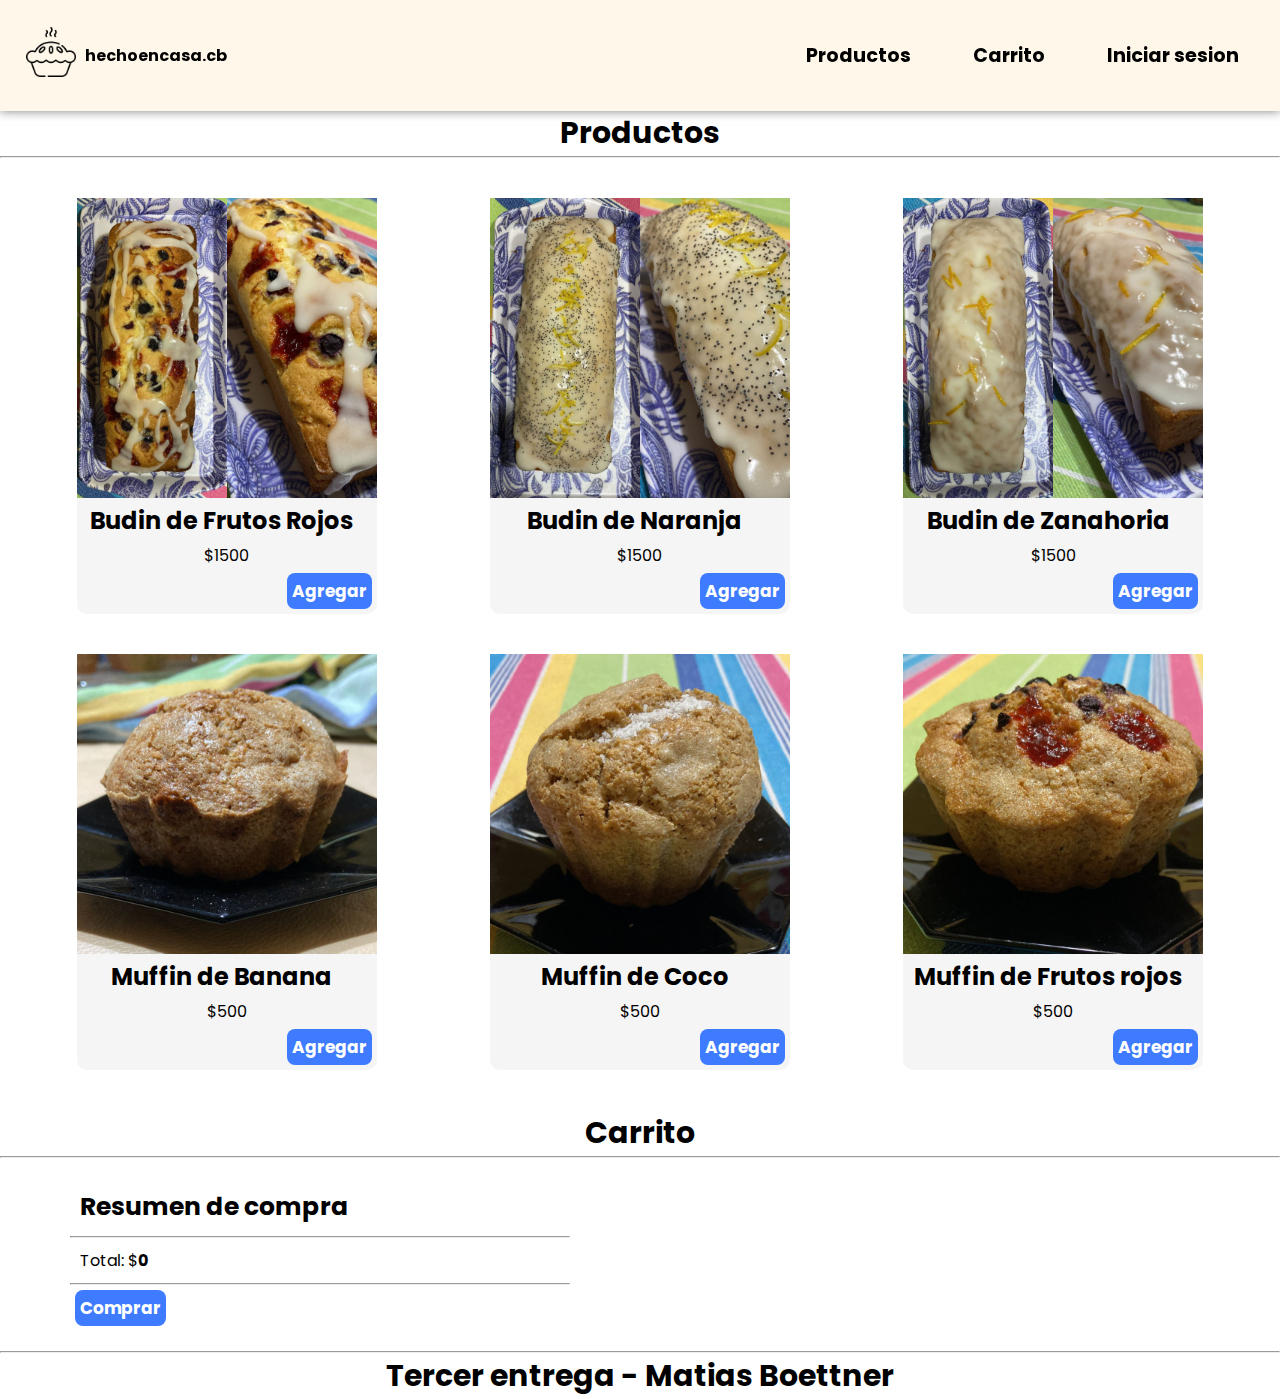
<file: index.html>
<!DOCTYPE html>
<html>

<head>
    <meta charset='utf-8'>
    <meta http-equiv='X-UA-Compatible' content='IE=edge'>
    <title>Carrito de compras</title>
    <meta name='viewport' content='width=device-width, initial-scale=1'>
    <link rel='stylesheet' type='text/css' media='screen' href='./css/styles.css'>
</head>

<body>
    <header>
        <nav class="nav">
            <ul class="nav__menu">
                <li class="logo-inicio">
                    <a href="./index.html">
                        <img src="./media/img/logo-hechoencasa.png" class="logo" alt="logo de hecho en casa">
                    </a>
                    <p class="texto-logo">hechoencasa.cb</p>
                </li>
                <li class="productos">
                    <a href="#section-productos">Productos</a>
                </li>
                <li class="carrito">
                    <a href="#section-carrito">Carrito</a>
                </li>
                <li class="iniciar-sesion">
                    <a href="./pages/login-usuario.html">Iniciar sesion</a>
                </li>
            </ul>
        </nav>
    </header>

    <main>
        <section>
            <div>
                <h3 id="section-productos">Productos</h3>
                <hr>
                <ul id="productos-container">
                    <li id="producto">
                        <img src="./media/img/budin-de-frutos-rojos.jpg">
                        <h2 class="productName">Budin de Frutos Rojos</h2>
                        <p class="product-price">$1500</p>
                        <button type="button" class="addButton">Agregar</button>
                    </li>
                    <li id="producto">
                        <img src="./media/img/budin-de-naranja.jpg">
                        <h2 class="productName">Budin de Naranja</h2>
                        <p class="product-price">$1500</p>
                        <button type="button" class="addButton">Agregar</button>
                    </li>
                    <li id="producto">
                        <img src="./media/img/budin-de-zanahoria.jpg">
                        <h2 class="productName">Budin de Zanahoria</h2>
                        <p class="product-price">$1500</p>
                        <button type="button" class="addButton">Agregar</button>
                    </li>
                    <li id="producto">
                        <img src="./media/img/muffin-de-banana.jpg">
                        <h2 class="productName">Muffin de Banana</h2>
                        <p class="product-price">$500</p>
                        <button type="button" class="addButton">Agregar</button>
                    </li>
                    <li id="producto">
                        <img src="./media/img/muffin-de-coco.jpg">
                        <h2 class="productName">Muffin de Coco</h2>
                        <p class="product-price">$500</p>
                        <button type="button" class="addButton">Agregar</button>
                    </li>
                    <li id="producto">
                        <img src="./media/img/muffin-de-frutos-rojos.jpg">
                        <h2 class="productName">Muffin de Frutos rojos</h2>
                        <p class="product-price">$500</p>
                        <button type="button" class="addButton">Agregar</button>
                    </li>
                </ul>
        </section>
        <section>
            <h3 id="section-carrito">Carrito</h3>
            <hr>
            <div id="cart">
                <div class="resumen-compra">
                    <h4>Resumen de compra</h4>
                    <hr>
                    <p>Total: $<strong id="totalPrice">0</strong></p>
                    <hr>
                    <button type="button">Comprar</button>
                </div>
                <div id="cart-products">

                </div>
            </div>
        </section>
    </main>
    <hr>
    <footer>
        <h3>Tercer entrega - Matias Boettner</h3>
    </footer>
    
    <script src="./classes/usuario.js"></script>
    <script src="./constants/index.js"></script>
    <script src="./scripts/main.js"></script>
</body>

</html>
</file>
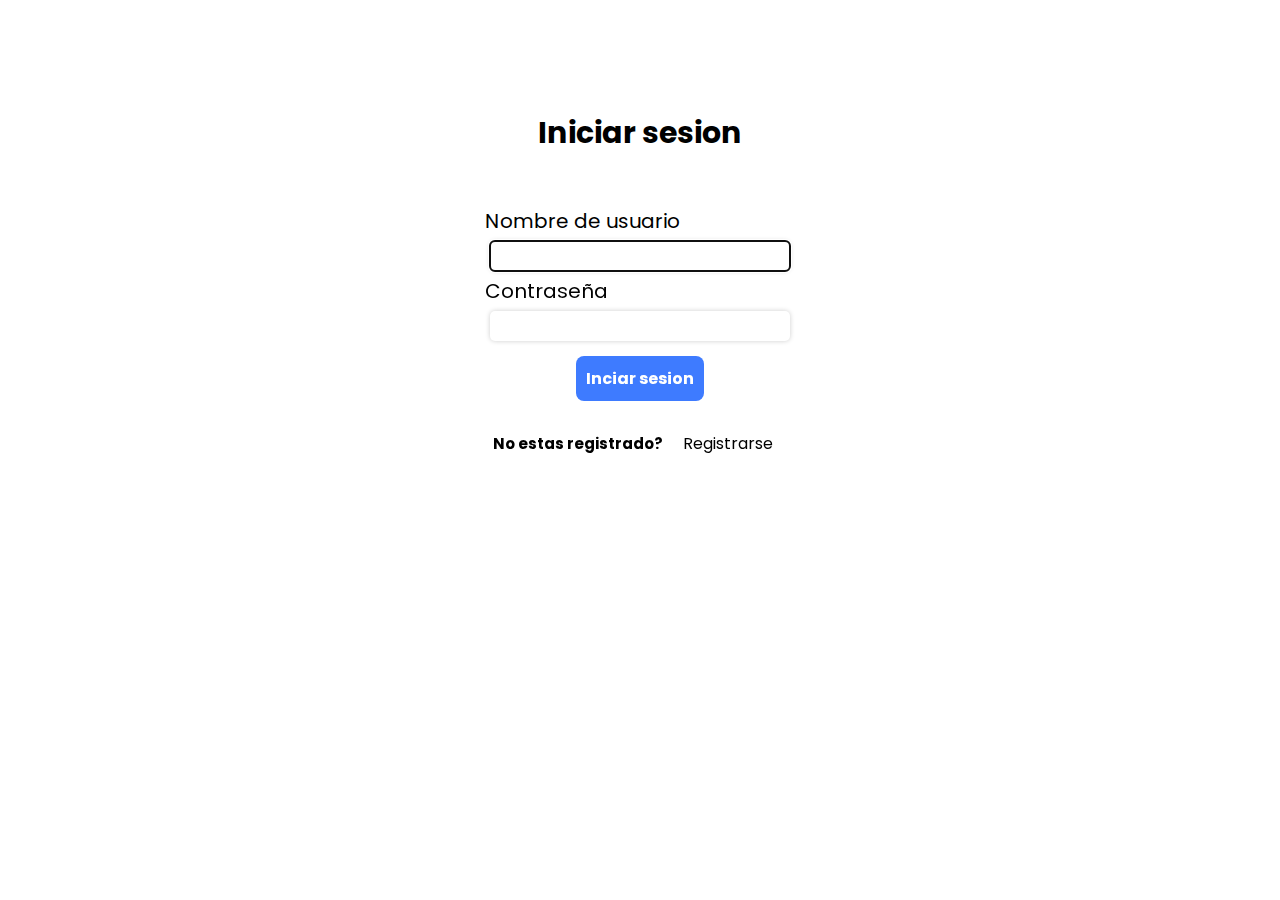
<file: pages/login-usuario.html>
<!DOCTYPE html>
<html>

<head>
    <meta charset='utf-8'>
    <meta http-equiv='X-UA-Compatible' content='IE=edge'>
    <title>Iniciar sesion</title>
    <meta name='viewport' content='width=device-width, initial-scale=1'>
    <link rel='stylesheet' type='text/css' media='screen' href='../css/styles.css'>

</head>

<body>
    <form id="loginForm" class="formulario">
        <h1>Iniciar sesion</h1>

        <div>
            <label id="labelNombreUsuario" for="nombreUsuario">Nombre de usuario</label>
            <input type="text" id="nombreUsuario" autocomplete="username" autofocus="true"/>
        </div>

        <div>
            <label id="labelContrasenia" for="contrasenia">Contraseña</label>
            <input type="password" id="contrasenia" autocomplete="current-password"/>
        </div>

        <div id="errorMessage">

        </div>
        <div id="successfulMessage">

        </div>

        <div>
            <button type="submit" id="boton-iniciar-sesion">Inciar sesion</button>
        </div>

        <div class="usuario-registrado">
            <h3>No estas registrado?</h3>
            <a href="./registrar-usuario.html">Registrarse</a>
        </div>
    </form>

    
    <script src='../classes/usuario.js'></script>
    <script src="../constants/index.js"></script>
    <script src="../scripts/mainLogin.js"></script>
</body>

</html>
</file>
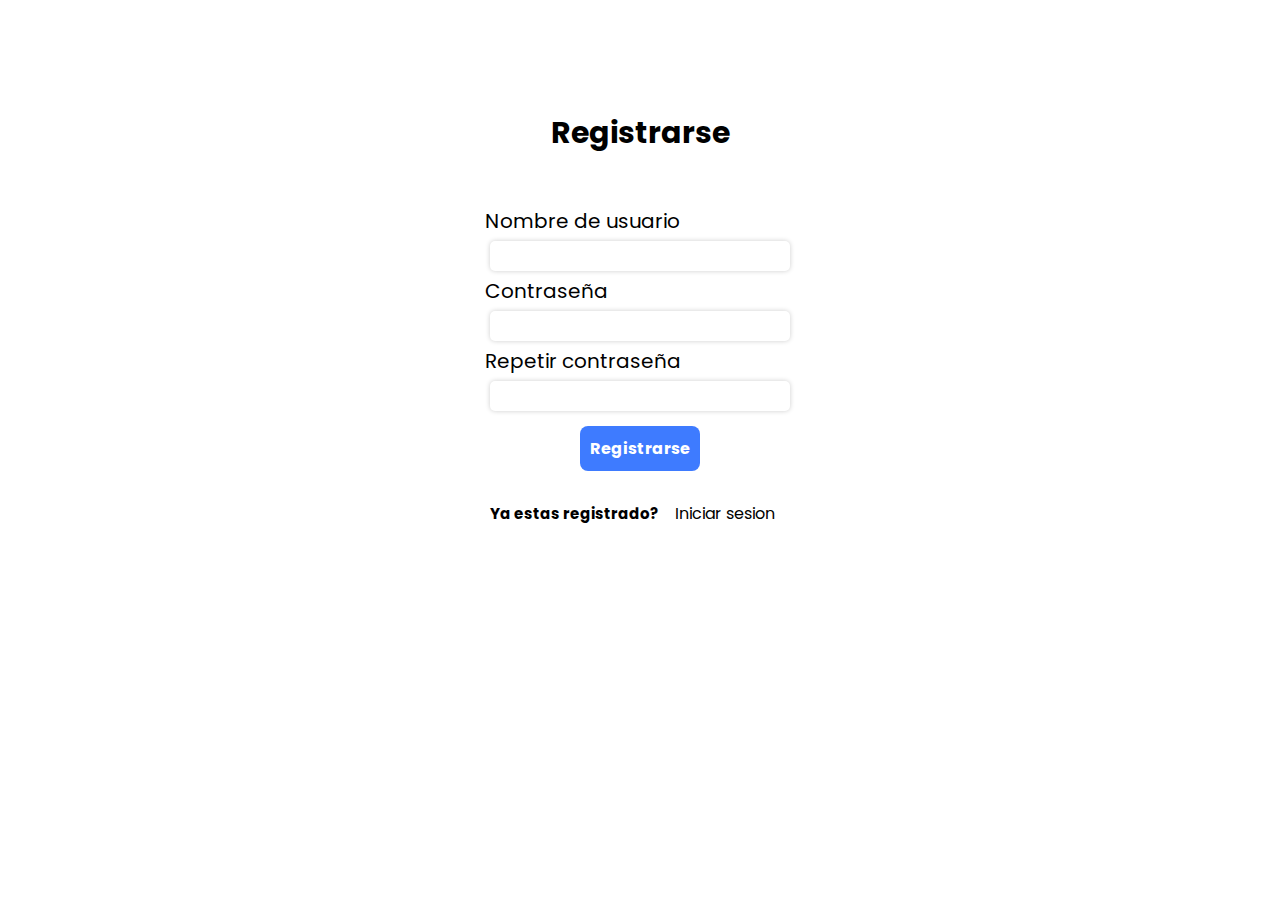
<file: pages/registrar-usuario.html>
<!DOCTYPE html>
<html>

<head>
    <meta charset='utf-8'>
    <meta http-equiv='X-UA-Compatible' content='IE=edge'>
    <title>Registrarse</title>
    <meta name='viewport' content='width=device-width, initial-scale=1'>
    <link rel='stylesheet' type='text/css' media='screen' href='../css/styles.css'>

</head>

<body>
    <form id="registerForm" class="formulario">
        <h1>Registrarse</h1>

        <div>
            <label id="labelNombreUsuario" for="nombreUsuario">Nombre de usuario</label>
            <input type="text" id="nombreUsuario" autocomplete="username"/>
        </div>

        <div>
            <label id="labelContraseniaUsuario1" for="contraseniaUsuario">Contraseña</label>
            <input type="password" id="contraseniaUsuario" autocomplete="new-password"/>
        </div>
        <div>
            <label id="labelRepetirContrasenia" for="repetirContrasenia">Repetir contraseña</label>
            <input type="password" id="repetirContrasenia" autocomplete="new-password"/>
        </div>
        
        <div id="errorMessage">

        </div>
        <div id="successfulMessage">

        </div>

        <div>
            <button type="submit" id="boton-registrar">Registrarse</button>
        </div>

        <div class="usuario-registrado">
            <h3>Ya estas registrado?</h3>
            <a href="./login-usuario.html">Iniciar sesion</a>
        </div>
    </form>
    
    <script src="../classes/usuario.js"></script>
    <script src="../constants/index.js"></script>
    <script src='../scripts/mainRegistroUsuario.js'></script>
    
</body>

</html>
</file>
<file: css/styles.css>
@import url("https://fonts.googleapis.com/css2?family=Open+Sans:wght@300&family=Poppins:wght@300&display=swap");
* {
  padding: 0;
  margin: 0;
  font-family: "Poppins", sans-serif, "Open sans";
  box-sizing: border-box;
}

a:link {
  color: black;
  text-decoration: none;
}

a:visited {
  text-decoration: none;
  color: black;
}

ul {
  list-style: none;
}

button {
  border: none;
  background: none;
  cursor: pointer;
}

body {
  margin-top: 110px;
}

.formulario {
  display: flex;
  flex-direction: column;
  align-items: center;
  font-family: "Poppins";
}
.formulario h1 {
  color: black;
  font-size: 30px;
  margin-bottom: 50px;
}
.formulario label {
  display: flex;
  flex-direction: column;
  font-size: 20px;
}
.formulario input {
  margin: 5px;
  padding: 5px;
  border-radius: 5px;
  border: none;
  box-shadow: 0px 0px 5px rgba(0, 0, 0, 0.2);
  width: 300px;
  height: 30px;
}
.formulario button {
  background-color: rgb(62, 123, 255);
  color: white;
  width: fit-content;
  border: none;
  padding: 10px;
  border-radius: 8px;
  font-weight: bold;
  font-size: 16px;
  cursor: pointer;
  transition: all 0.3s ease 0s;
  margin: 10px;
}
.formulario button:hover {
  background-color: rgb(92, 143, 253);
}

.usuario-registrado {
  display: flex;
  align-items: center;
  justify-content: space-around;
  margin: 5px;
  width: 300px;
}
.usuario-registrado h3 {
  color: black;
  font-size: 15px;
}
.usuario-registrado a {
  margin: 15px;
  width: fit-content;
  text-align: center;
  position: relative;
}
.usuario-registrado a::before {
  content: "";
  position: absolute;
  top: 100%;
  left: 0;
  width: 0;
  height: 1px;
  background: rgb(0, 0, 0);
  transition: 0.3s;
}
.usuario-registrado a:hover::before {
  width: 100%;
}

#errorMessage {
  display: none;
  width: 300px;
  height: 45px;
  background-color: rgb(255, 203, 203);
  border-radius: 5px;
  align-items: center;
  justify-content: center;
  margin: 10px;
}
#errorMessage h2 {
  font-size: 15px;
  color: rgb(206, 52, 52);
}

#successfulMessage {
  display: none;
  width: 300px;
  height: 45px;
  background-color: rgb(205, 255, 203);
  border-radius: 5px;
  align-items: center;
  justify-content: center;
  margin: 10px;
}
#successfulMessage h2 {
  font-size: 15px;
  color: rgb(70, 206, 52);
}

nav {
  background-color: #fff8ea;
  box-shadow: 0px 0px 10px rgba(0, 0, 0, 0.5);
  position: fixed;
  top: 0;
  left: 0;
  padding: 10px 10px;
  width: 100%;
  z-index: 100;
  font-weight: bold;
  text-decoration: none;
}
nav li {
  list-style: none;
  display: flex;
}

.productos,
.carrito,
.iniciar-sesion {
  margin: 15px;
  width: fit-content;
  text-align: center;
  position: relative;
}
.productos::before,
.carrito::before,
.iniciar-sesion::before {
  content: "";
  position: absolute;
  top: 100%;
  left: 0;
  width: 0;
  height: 2px;
  background: rgb(0, 0, 0);
  transition: 0.3s;
}
.productos:hover::before,
.carrito:hover::before,
.iniciar-sesion:hover::before {
  width: 100%;
}

.nav__menu {
  display: flex;
  flex-direction: row;
  gap: 2rem;
  align-items: center;
  margin: 1rem;
}
.nav__menu a {
  text-decoration: none;
  color: initial;
  font-size: 1.2rem;
}

.logo-inicio {
  margin-right: auto;
  display: flex;
  position: relative;
}
.logo-inicio .logo {
  width: 50px;
  object-fit: cover;
  cursor: pointer;
}
.logo-inicio .texto-logo {
  display: flex;
  position: relative;
  top: 16px;
  left: 9px;
  cursor: default;
}

h3 {
  text-align: center;
  font-size: 30px;
}

#productos-container {
  display: grid;
  grid-template-columns: 1fr 1fr 1fr;
  grid-template-rows: 1fr 1fr;
  grid-template-areas: "producto1 producto2 producto3" "producto4 producto5 producto6";
  justify-items: center;
  justify-content: space-around;
  gap: 40px;
  margin: 40px;
}

#producto {
  display: flex;
  flex-direction: column;
  align-items: flex-end;
  background-color: whitesmoke;
  width: 300px;
  height: fit-content;
  border-radius: 10px;
}
#producto h2 {
  text-align: center;
  margin: 5px;
  width: 100%;
}
#producto button {
  background-color: rgb(62, 123, 255);
  color: white;
  width: fit-content;
  border: none;
  padding: 5px;
  border-radius: 8px;
  font-weight: bold;
  font-size: 17px;
  cursor: pointer;
  transition: all 0.3s ease 0s;
  margin: 5px;
}
#producto button:hover {
  background-color: rgb(92, 143, 253);
}
#producto img {
  width: 300px;
  height: 300px;
}
#producto p {
  text-align: center;
  width: 100%;
}

#cart {
  display: grid;
  grid-template-columns: 1fr 1fr;
  grid-template-rows: 1fr;
  grid-template-areas: "resumen-compra cart-products";
  justify-items: center;
  justify-content: space-around;
  gap: 40px;
  margin: 20px;
}
#cart .resumen-compra {
  grid-area: "resumen-compra";
  width: 500px;
}
#cart .resumen-compra h4 {
  margin: 10px;
  font-size: 25px;
}
#cart .resumen-compra p {
  margin: 10px;
}
#cart .resumen-compra button {
  background-color: rgb(62, 123, 255);
  color: white;
  width: fit-content;
  border: none;
  padding: 5px;
  border-radius: 8px;
  font-weight: bold;
  font-size: 17px;
  cursor: pointer;
  transition: all 0.3s ease 0s;
  margin: 5px;
  justify-content: center;
}
#cart .resumen-compra button:hover {
  background-color: rgb(92, 143, 253);
}
#cart #cart-products {
  grid-area: "cart-products";
  width: 500px;
}
#cart #cart-products .cart-product {
  display: flex;
  margin: 10px;
  border-radius: 5px;
  background-color: whitesmoke;
}
#cart #cart-products .cart-product img {
  width: 150px;
  height: 100%;
  border-radius: 5px;
}
#cart #cart-products .cart-product .info-product {
  width: 100%;
  display: flex;
  flex-direction: column;
  justify-content: space-around;
  align-items: center;
}
#cart #cart-products .cart-product .info-product h3 {
  font-size: 18px;
  text-align: center;
  display: flex;
  position: relative;
  top: -20px;
}
#cart #cart-products .cart-product .info-product p {
  font-size: 15px;
  text-align: center;
  display: flex;
  position: relative;
  top: -20px;
}
#cart #cart-products .cart-product .info-product button {
  display: flex;
  position: relative;
  right: -150px;
  background-color: black;
  color: white;
  padding: 3px;
  width: 17px;
  height: 17px;
  border-radius: 100px;
  align-items: center;
  justify-content: center;
  font-weight: bolder;
}

/*# sourceMappingURL=styles.css.map */
</file>
